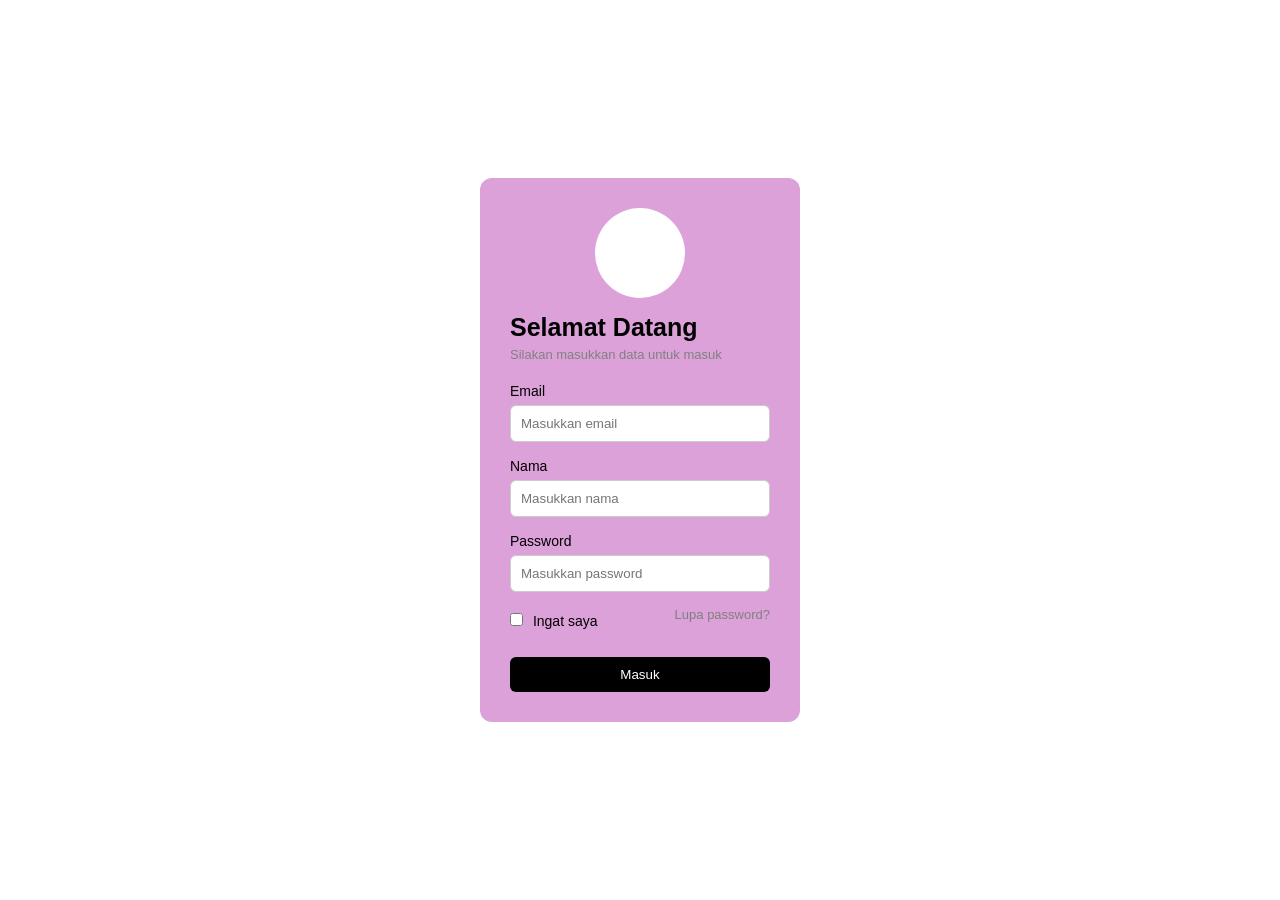
<file: index.html>
<!DOCTYPE html>
<html lang="id">
<head>
    <meta charset="UTF-8">
    <title>Login</title>
    <link rel="stylesheet" href="style.css">
</head>
<body>

<div class="container">

    <div class="border">

        <img src="image.png" class="profile">

        <h1>Selamat Datang</h1>
        <p>Silakan masukkan data untuk masuk</p>

        <form>

            <label>Email</label>
            <input type="email" placeholder="Masukkan email">

            <label>Nama</label>
            <input type="text" placeholder="Masukkan nama">

            <label>Password</label>
            <input type="password" placeholder="Masukkan password">

            <div class="opsi">
                <div>
                    <input type="checkbox"> Ingat saya
                </div>

                <div>
                <p>Lupa password?</p>
                </div>
            </div>

            <button type="submit">Masuk</button>

        </form>

    </div>

</div>

</body>
</html>
</file>
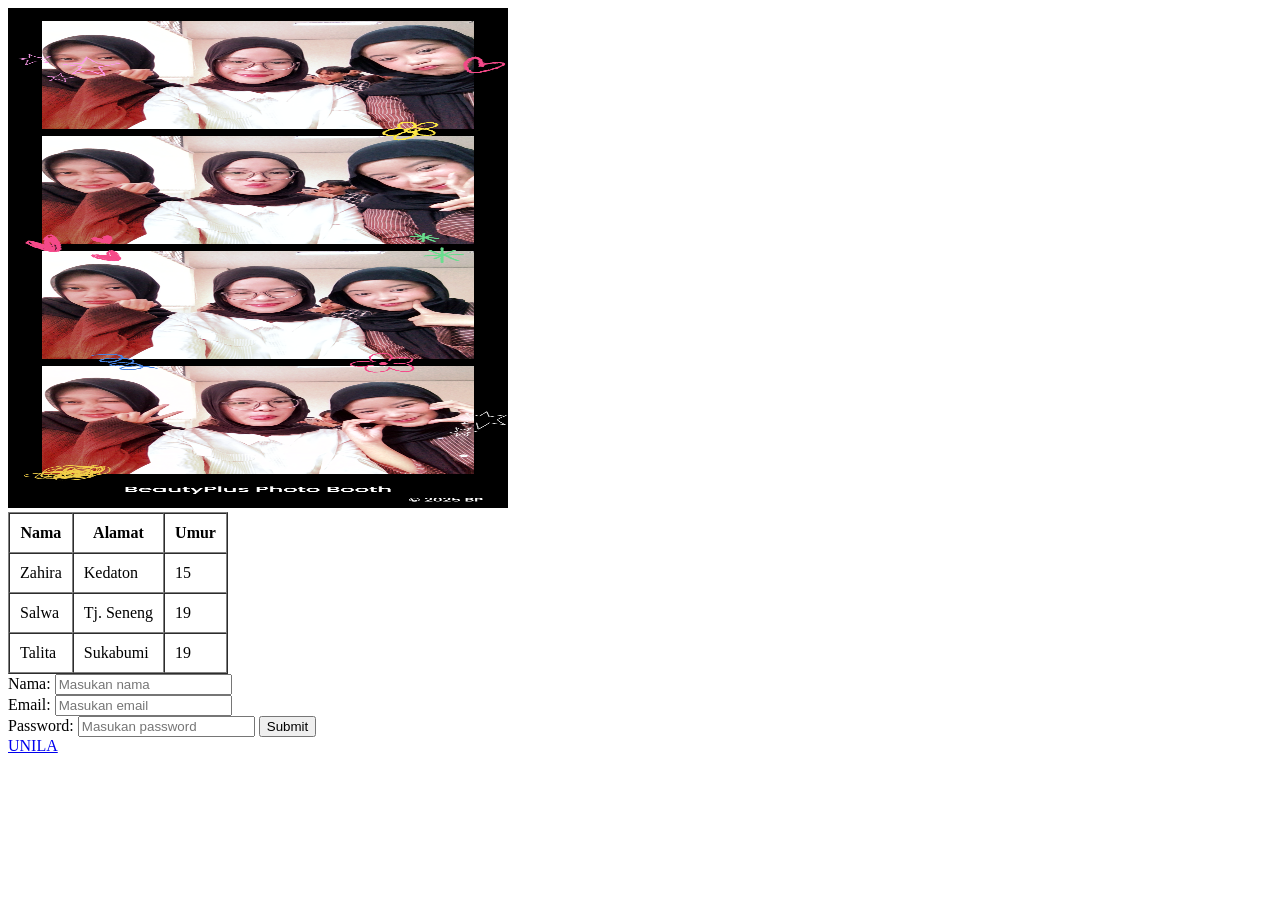
<file: pert2pemweb/index.html>
<!DOCTYPE html>
<html lang="en">
<head>
    <meta charset="UTF-8">
    <meta name="viewport" content="width=device-width, initial-scale=1.0">
    <title>Pertemuan 2</title>
</head>
<body>

    <img src="BeautyPlus-photo_booth-2025-10-07T07_02_56.png" width="500" height="500">
    
    <table border="1" cellpadding="10" cellspacing="0">
        <tr>
            <th>Nama</th>
            <th>Alamat</th>
            <th>Umur</th>
        </tr>
        <tr>
            <td>Zahira</td>
            <td>Kedaton</td>
            <td>15</td>
        </tr>
         <tr>
            <td>Salwa</td>
            <td>Tj. Seneng</td>
            <td>19</td>
        </tr>
        <tr>
            <td>Talita</td>
            <td>Sukabumi</td>
            <td>19</td>
        </tr>

    </table>

    <form action="ambil.html" method="GET">
        <label>Nama: </label>
        <input id="nama" type="text" name="nama" placeholder="Masukan nama">
        <br>
        <label>Email: </label>
        <input id="email" type="text" name="email" placeholder="Masukan email">
        <br>
        <label>Password: </label>
        <input id="password" type="password" name="password" placeholder="Masukan password">
        <button type="submit">Submit</button>
    </form>

    <a href="unila.ac.id" target="_blank">
        UNILA
    </a>

</body>
</html>
</file>
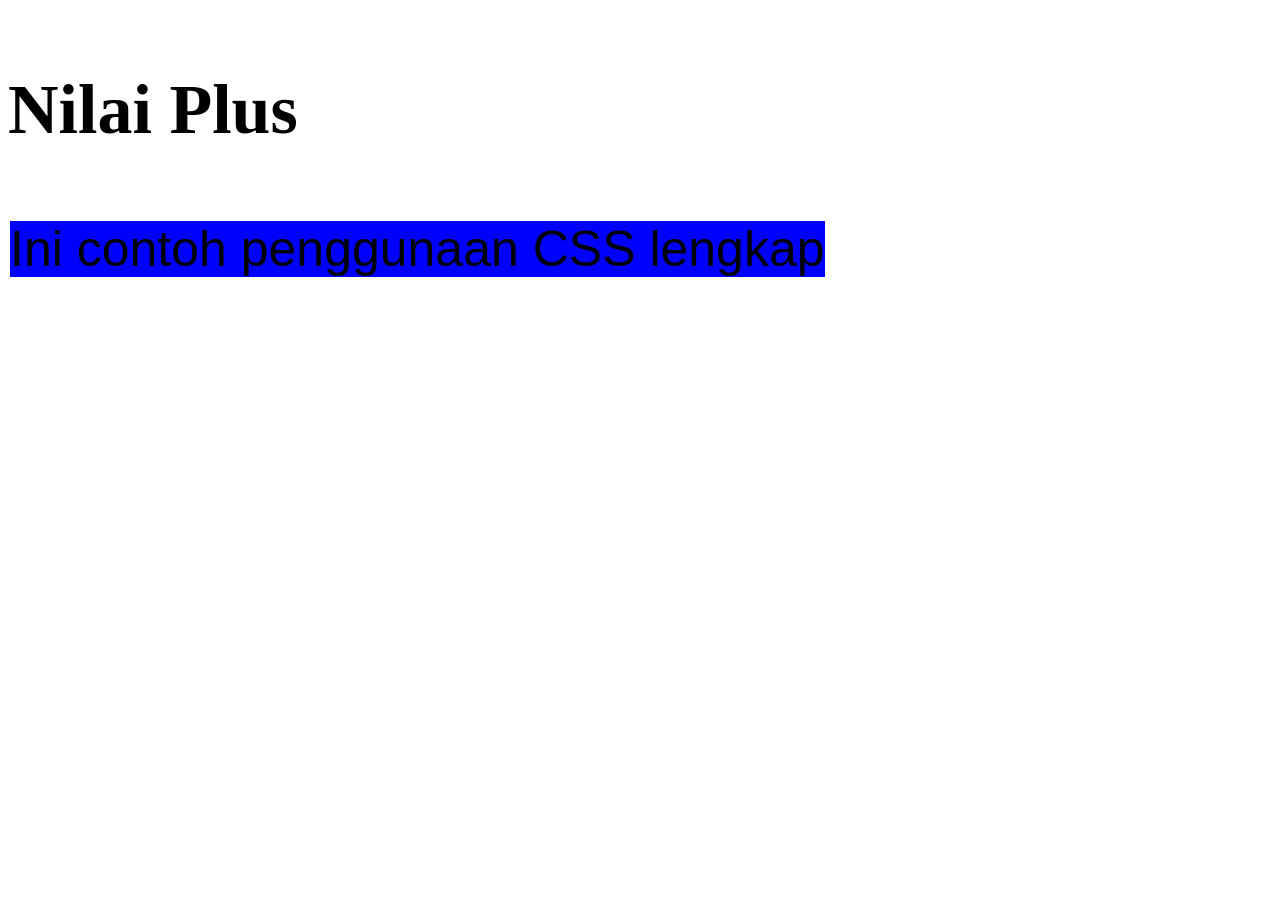
<file: Pert4Pemweb/index.html>
<!DOCTYPE html>
<html lang="en">
<head>
    <meta charset="UTF-8">
    <meta name="viewport" content="width=device-width, initial-scale=1.0">
    <title>Document</title>

    <style>
        p{
            color: red;
            font-size: 20px;
        }
    </style>

    <link rel="stylesheet" href="style.css">
</head>
<body>
    <!-- <p style=""color: blue; font-size: 10px">hello world</p> -->

     <p>Nilai Plus</p>

    <div class="ini">Ini contoh penggunaan CSS lengkap</div>
    
</body>
</html>
</file>
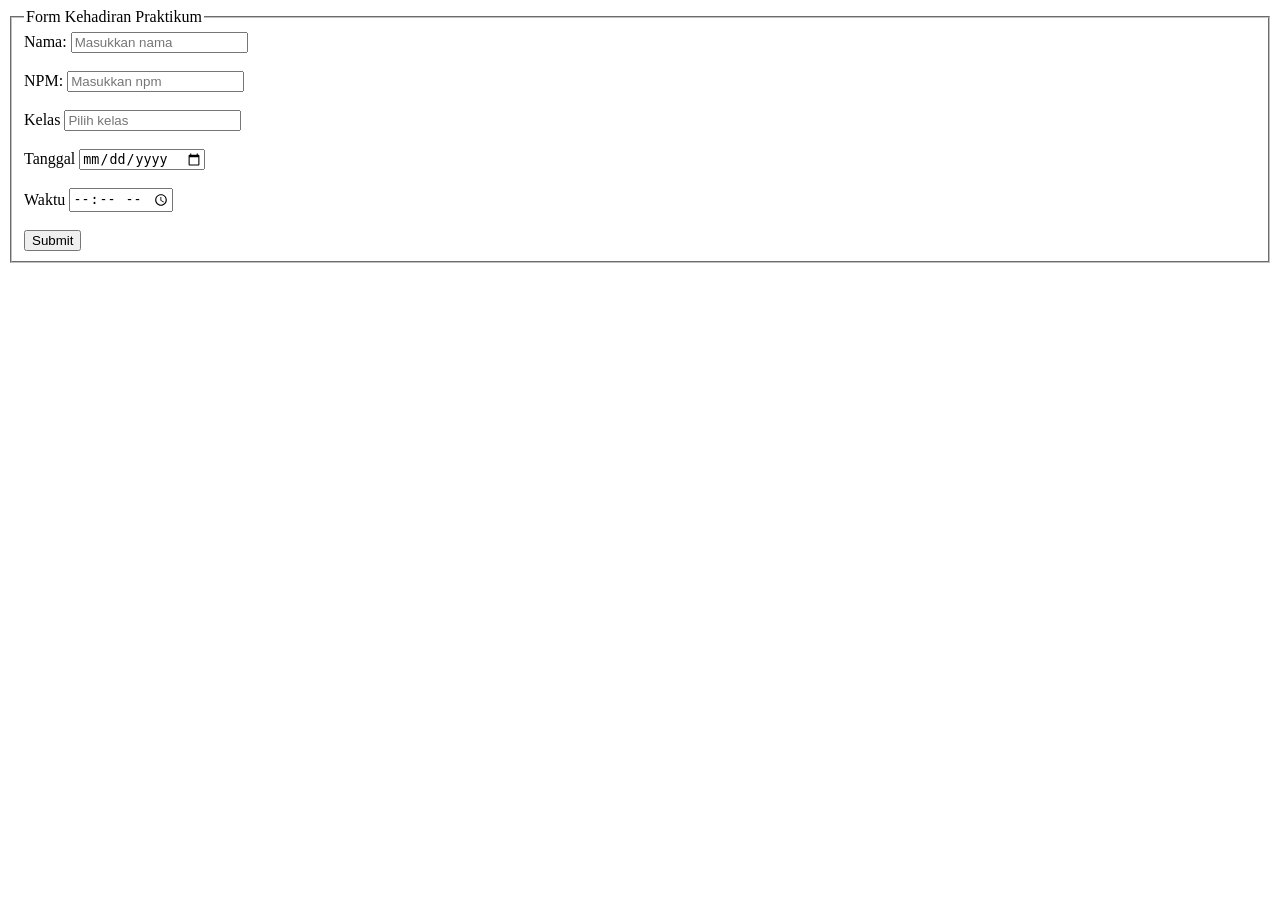
<file: index2.html>
<!DOCTYPE html>
<html lang="en">
<head>
    <meta charset="UTF-8">
    <meta name="viewport" content="width=device-width, initial-scale=1.0">
    <title>Document</title>
</head>
<body>
    <!-- <header>
        <h1>Blog Page</h1>
    </header>

    <nav>
        <a href="index2.html">Home</a>
        <a href="blog.html">Blog</a>
    </nav>

    <section>
        <article>
            Text
        </article>
    </section>

    <footer>
        <p>Copyright 2024</p>
    </footer> -->

    <!-- <input type="date"> <br>
    <input type="text"> <br>
    <input type="email"> <br>
    <input type="password"> <br>
    <input type="radio"> <br>
    <input type="checkbox"> <br> -->

    <!-- <form action="submit.php" method="post" target="_blank">
        <label for="name">Nama:</label>
        <input type="text" id="name" name="name" required>

        <label for="email">Email:</label>
        <input type="email" id="email" name="email" required>

        <input type="submit" value="Submit">
    </form> -->
    
    <form action="submit.php" method="post">
        <fieldset>
            <legend>Form Kehadiran Praktikum</legend>
            <label for="name">Nama:</label>
            <input type="text" id="name" name="name" placeholder="Masukkan nama" requierd> <br>
            <br>

            <label for="npm">NPM:</label>
            <input type="npm" id="npm" name="npm" placeholder="Masukkan npm" requierd> <br>
            <br>

            <label>Kelas</label>
            <input type="text" list="kelas" name="kelas" placeholder="Pilih kelas"> 

            <datalist> id="kelas">
                <option value="a">
                <option value="b">
                <option value="c">
                <option value="d">
            </datalist>
            <br>
            <br>

            <label>Tanggal</label>
            <input type="date"> <br>
            <br>

            <label>Waktu</label>
            <input type="time"> <br>
            <br>

            <input type="submit" value="Submit">

        </fieldset>
    </form>
</body>
</html>
</file>
<file: style.css>
*{
    font-family:Arial, Helvetica, sans-serif;
    margin:0;
    padding:0;
    box-sizing:border-box;
}

body{
    background:rgba(255, 255, 255, 0.555);
}

.container{
    height:100vh;
    display:flex;
    justify-content:center;
    align-items:center;
}

.border{
    background:rgb(219, 161, 216);
    width:320px;
    padding:30px;
    border-radius:12px;
}

.profile{
    display:block;
    margin:auto;
    width:90px;
    height:90px;
    border-radius:50%;
    object-fit:cover;
    margin-bottom:15px;
}

h1{
    text-align:30px;
    margin-bottom:5px;
    font-size:25px;
}

p{
    text-align:30px;
    font-size:13px;
    color:gray;
    margin-bottom:20px;
}

label{
    font-size:14px;
}

input{
    width:100%;
    padding:10px;
    margin-top:5px;
    margin-bottom:15px;
    border-radius:6px;
    border:1px solid #ccc;
}

.opsi{
    display:flex;
    justify-content:space-between;
    align-items:center;
    font-size:14px;
    margin-bottom:15px;
}

input[type="checkbox"]{
    width:auto;
    margin-right:6px;
}

.opsi a{
    text-decoration:none;
    color:#000000;
}

button{
    width:100%;
    padding:10px;
    background:black;
    color:white;
    border:none;
    border-radius:6px;
}
</file>
<file: Pert4Pemweb/style.css>
p {
    font-family:"Times New Roman", Times, serif;
    font-size: 70px;
    font-weight: bold;

    color: rgb(0, 0, 0);
}

.ini {
    background-color: blue;
    width: 50px;
    height: 150px;
    border: 2px solid rgb(255, 255, 255);
    font-size: 50px;
    font-family:"Arial", serif;

    margin-top: 100px;
    padding left: 30px;
    padding right: 30px;
    display: inline;
}
</file>
